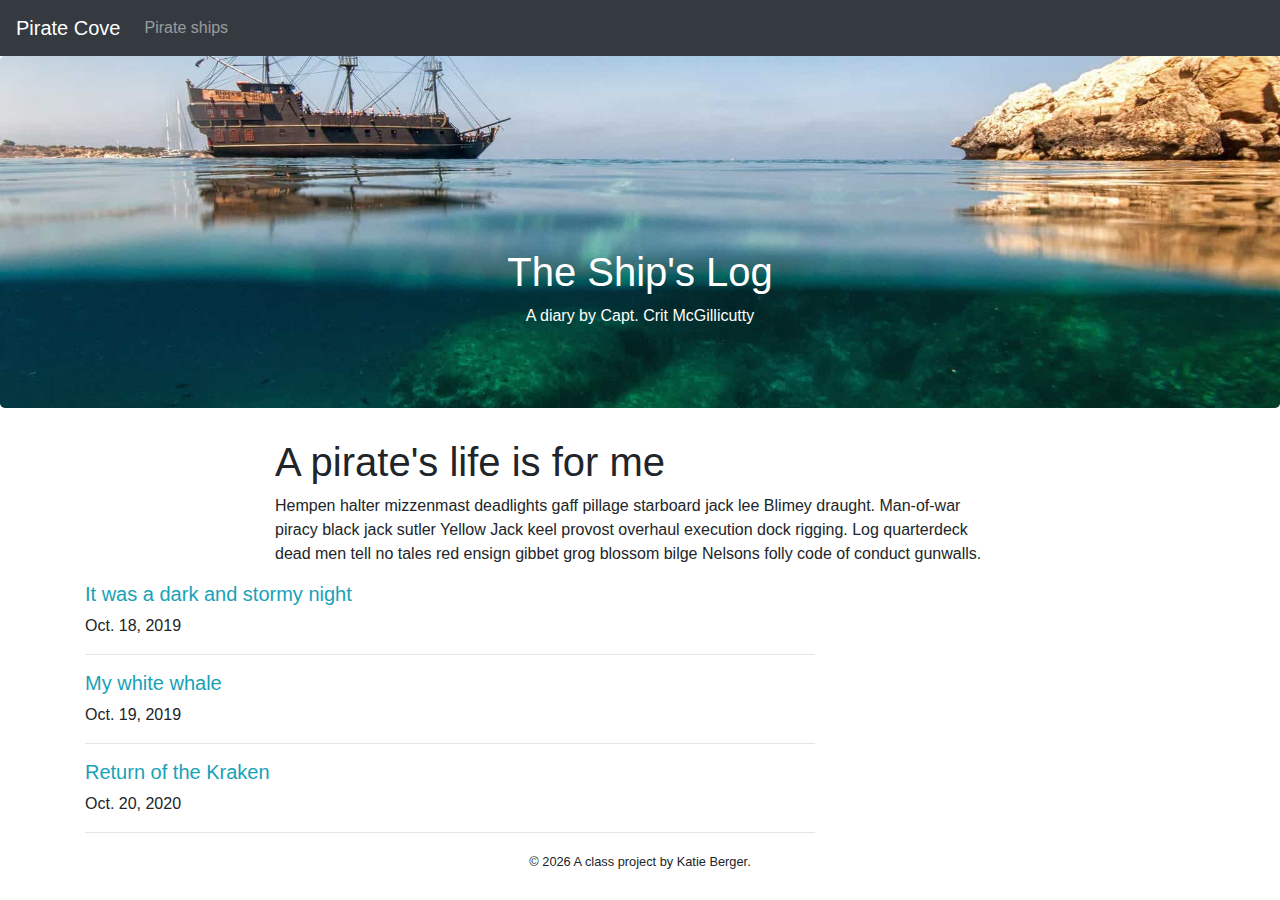
<file: docs/index.html>
<!doctype html>
<html lang="en">
  <!-- A Intro to Coding for Journalists class project -->
  <head>
    <title>Pirate Cove | Capt. McGillicutty's Ship's Log</title>
    <meta name="description" content="Default description">
    <meta charset="utf-8">
    <meta http-equiv="X-UA-Compatible" content="IE=edge"/>
    <meta name="viewport" content="width=device-width, initial-scale=1, maximum-scale=1">
    <link rel="stylesheet" href="css/main.css">
  </head>
  <body>
    <nav class="navbar navbar-expand-lg navbar-dark bg-dark">
  <a class="navbar-brand" href="index.html">Pirate Cove</a>
  <button class="navbar-toggler" type="button" data-toggle="collapse" data-target="#navbarNavDropdown" aria-controls="navbarNavDropdown" aria-expanded="false" aria-label="Toggle navigation">
    <span class="navbar-toggler-icon"></span>
  </button>
  <div class="collapse navbar-collapse" id="navbarNavDropdown">
    <ul class="navbar-nav">
      <li class="nav-item">
         <a class="nav-link" href="pirate-ships.html">Pirate ships</a>
      </li>
    </ul>
  </div>
</nav>
    <div class="jumbotron banner text-center">
  <h1>The Ship's Log</h1>
  <p>A diary by Capt. Crit McGillicutty</p>
</div>

    
<div class="container">
  <div class="row">
    <div class="col-md-8 offset-md-2">
      <h1>A pirate's life is for me</h1>
      <p>Hempen halter mizzenmast deadlights gaff pillage starboard jack lee Blimey draught. Man-of-war piracy black jack sutler Yellow Jack keel provost overhaul execution dock rigging. Log quarterdeck dead men tell no tales red ensign gibbet grog blossom bilge Nelsons folly code of conduct gunwalls.</p>
    </div>
  </div>

  <div class="row">
    <div class="col-md-8">
      
        <h5><a href="blog/2019-10-18.html">It was a dark and stormy night</a></h5>
        <p> Oct. 18, 2019 </p>
        <hr>
      
        <h5><a href="blog/2019-10-19.html">My white whale</a></h5>
        <p> Oct. 19, 2019 </p>
        <hr>
      
        <h5><a href="blog/2019-10-20.html">Return of the Kraken</a></h5>
        <p> Oct. 20, 2020 </p>
        <hr>
      
    </div>
  </div>
</div>


    <footer>
<p id="legal" class="center-block text-center">
  <small>&copy; <span class="copyright-year"></span>
  A class project by Katie Berger.
</p>
</footer>


    <script src="js/jquery.js"></script>
    <script src="js/popper.js"></script>
    <script src="js/bootstrap.js"></script>
    <script src="js/scripts.js"></script>
  </body>
</html>
</file>
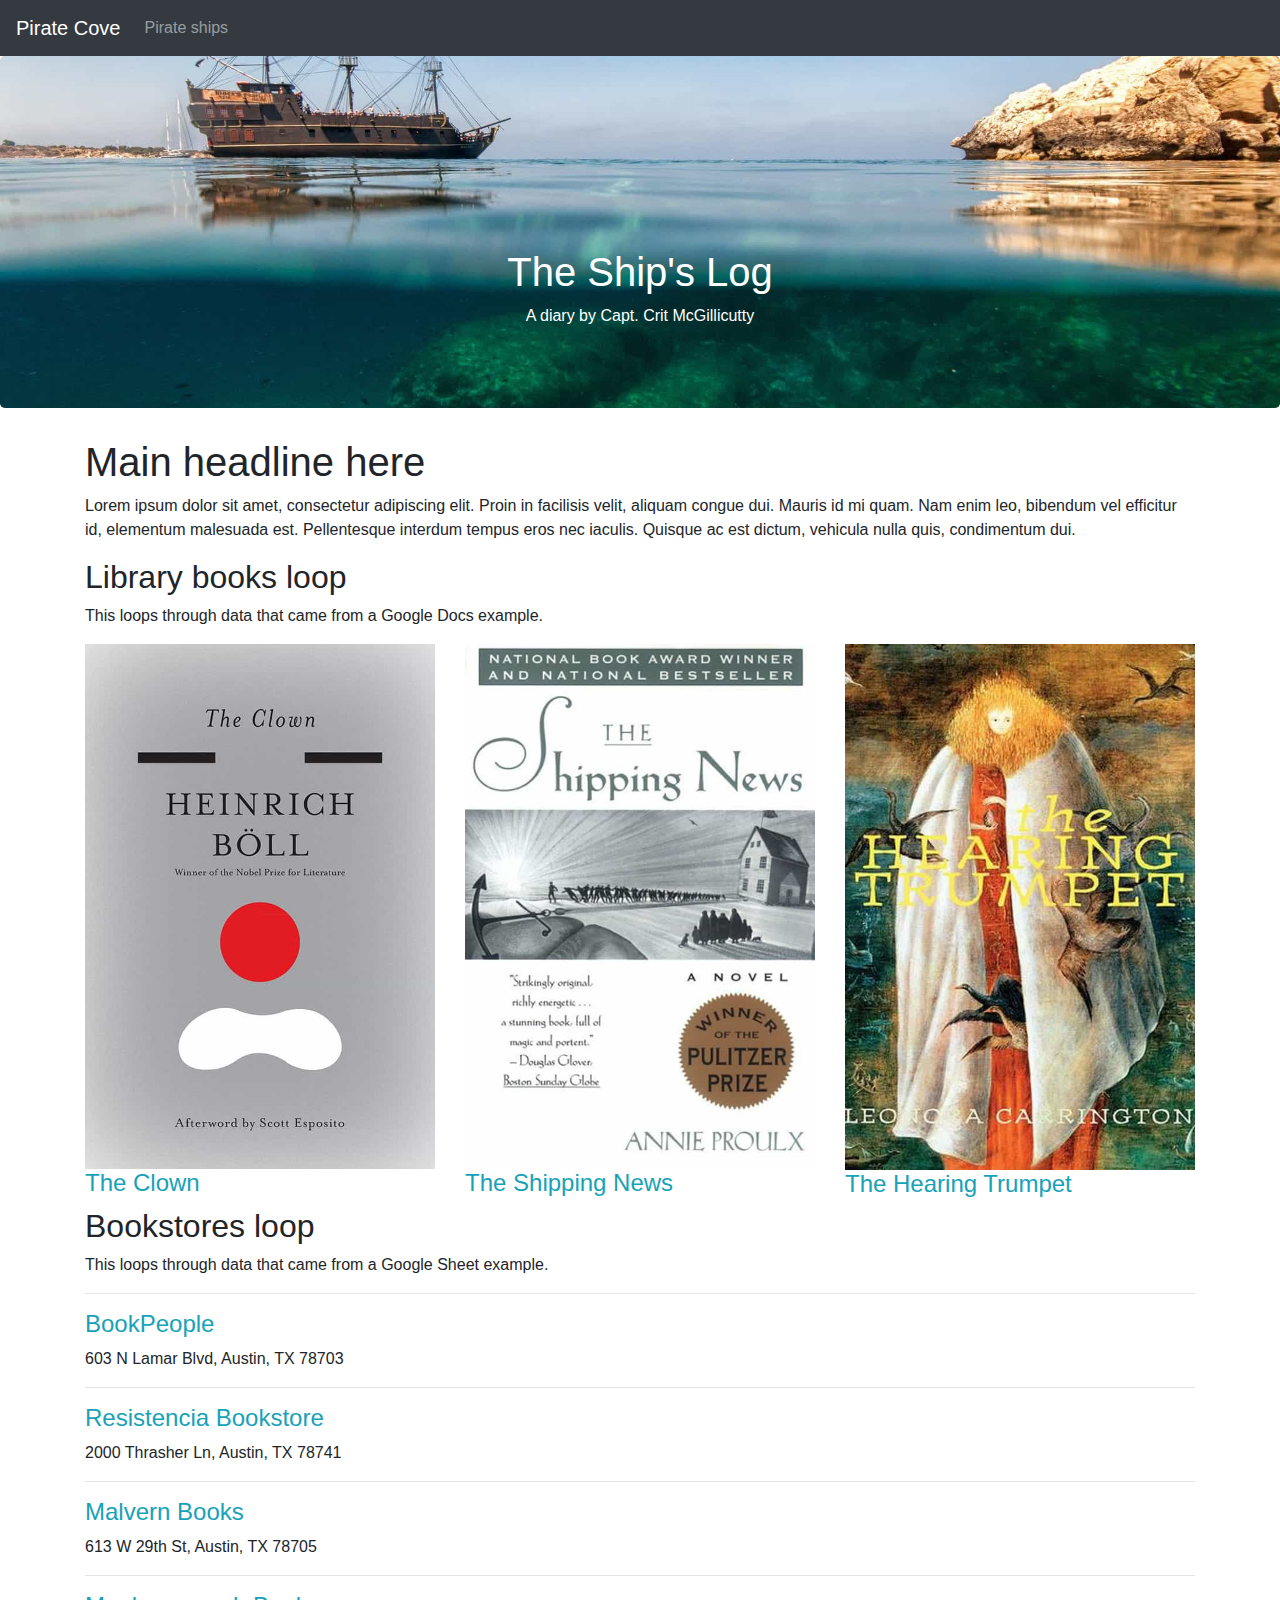
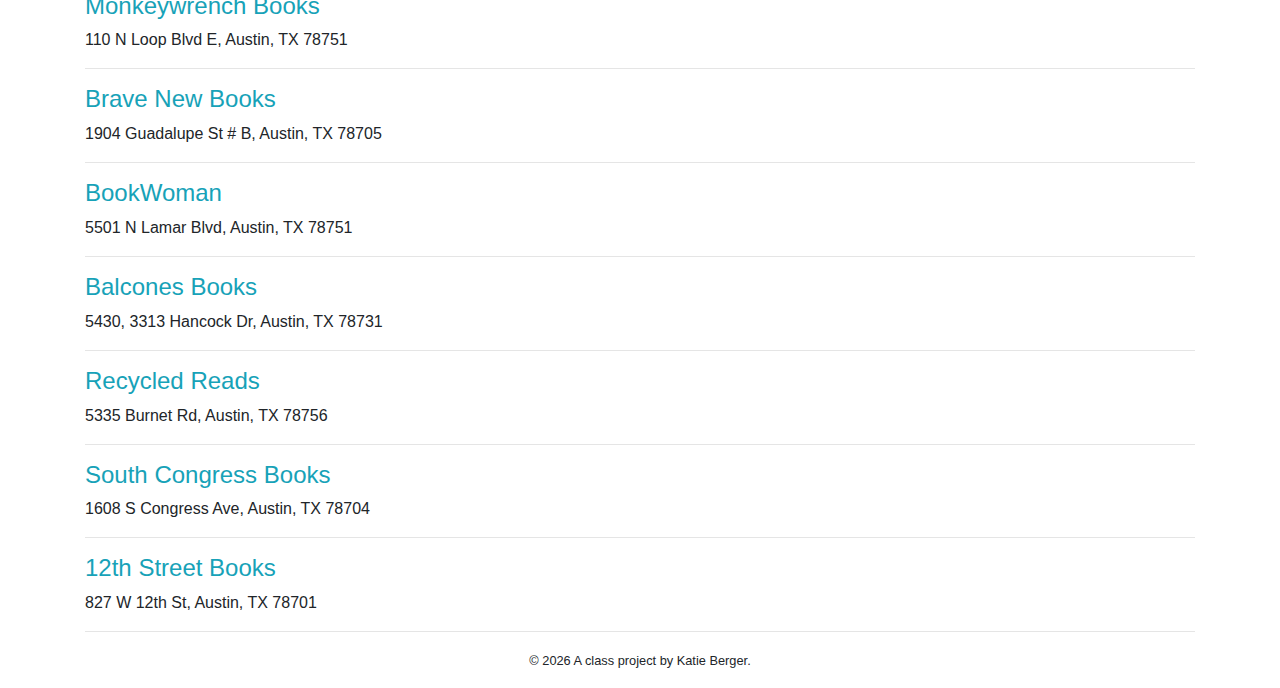
<file: docs/index-example.html>
<!doctype html>
<html lang="en">
  <!-- A Intro to Coding for Journalists class project -->
  <head>
    <title>Pirate Cove | Index page title</title>
    <meta name="description" content="The index search description for this page goes here.">
    <meta charset="utf-8">
    <meta http-equiv="X-UA-Compatible" content="IE=edge"/>
    <meta name="viewport" content="width=device-width, initial-scale=1, maximum-scale=1">
    <link rel="stylesheet" href="css/main.css">
  </head>
  <body>
    <nav class="navbar navbar-expand-lg navbar-dark bg-dark">
  <a class="navbar-brand" href="index.html">Pirate Cove</a>
  <button class="navbar-toggler" type="button" data-toggle="collapse" data-target="#navbarNavDropdown" aria-controls="navbarNavDropdown" aria-expanded="false" aria-label="Toggle navigation">
    <span class="navbar-toggler-icon"></span>
  </button>
  <div class="collapse navbar-collapse" id="navbarNavDropdown">
    <ul class="navbar-nav">
      <li class="nav-item">
         <a class="nav-link" href="pirate-ships.html">Pirate ships</a>
      </li>
    </ul>
  </div>
</nav>
    <div class="jumbotron banner text-center">
  <h1>The Ship's Log</h1>
  <p>A diary by Capt. Crit McGillicutty</p>
</div>

    
<div class="container">
  <h1>Main headline here</h1>
  <p>Lorem ipsum dolor sit amet, consectetur adipiscing elit. Proin in facilisis velit, aliquam congue dui. Mauris id mi quam. Nam enim leo, bibendum vel efficitur id, elementum malesuada est. Pellentesque interdum tempus eros nec iaculis. Quisque ac est dictum, vehicula nulla quis, condimentum dui.</p>
  <h2>Library books loop</h2>
  <p>This loops through data that came from a Google Docs example.</p>
  <div class="row">
    
      <div class="col">
        <img src="img/the-clown.jpg" alt="" class="img-fluid">
        <h3><a href="books/the-clown.html">The Clown</a></h3>
      </div>
    
      <div class="col">
        <img src="img/the-shipping-news.jpg" alt="" class="img-fluid">
        <h3><a href="books/the-shipping-news.html">The Shipping News</a></h3>
      </div>
    
      <div class="col">
        <img src="img/the-hearing-trumpet.jpg" alt="" class="img-fluid">
        <h3><a href="books/the-hearing-trumpet.html">The Hearing Trumpet</a></h3>
      </div>
    
  </div>
  <h2>Bookstores loop</h2>
  <p>This loops through data that came from a Google Sheet example.</p>
  <hr>
  
    <h3><a href="https://www.bookpeople.com/" target="_blank">BookPeople</a></h3>
    <p>603 N Lamar Blvd, Austin, TX 78703</p>
    <hr>
  
    <h3><a href="https://www.resistenciabooks.com/" target="_blank">Resistencia Bookstore</a></h3>
    <p>2000 Thrasher Ln, Austin, TX 78741</p>
    <hr>
  
    <h3><a href="http://malvernbooks.com/" target="_blank">Malvern Books</a></h3>
    <p>613 W 29th St, Austin, TX 78705</p>
    <hr>
  
    <h3><a href="https://www.monkeywrenchbooks.org/" target="_blank">Monkeywrench Books</a></h3>
    <p>110 N Loop Blvd E, Austin, TX 78751</p>
    <hr>
  
    <h3><a href="https://www.facebook.com/bravenewbookstore/" target="_blank">Brave New Books</a></h3>
    <p>1904 Guadalupe St # B, Austin, TX 78705</p>
    <hr>
  
    <h3><a href="https://www.ebookwoman.com/" target="_blank">BookWoman</a></h3>
    <p>5501 N Lamar Blvd, Austin, TX 78751</p>
    <hr>
  
    <h3><a href="https://balconesbooks.com/" target="_blank">Balcones Books</a></h3>
    <p>5430, 3313 Hancock Dr, Austin, TX 78731</p>
    <hr>
  
    <h3><a href="http://library.austintexas.gov/recycled-reads" target="_blank">Recycled Reads</a></h3>
    <p>5335 Burnet Rd, Austin, TX 78756</p>
    <hr>
  
    <h3><a href="https://southcongressbooks.com/" target="_blank">South Congress Books</a></h3>
    <p>1608 S Congress Ave, Austin, TX 78704</p>
    <hr>
  
    <h3><a href="https://www.12thstreetbooks.com/" target="_blank">12th Street Books</a></h3>
    <p>827 W 12th St, Austin, TX 78701</p>
    <hr>
  
</div>


    <footer>
<p id="legal" class="center-block text-center">
  <small>&copy; <span class="copyright-year"></span>
  A class project by Katie Berger.
</p>
</footer>


    <script src="js/jquery.js"></script>
    <script src="js/popper.js"></script>
    <script src="js/bootstrap.js"></script>
    <script src="js/scripts.js"></script>
  </body>
</html>
</file>
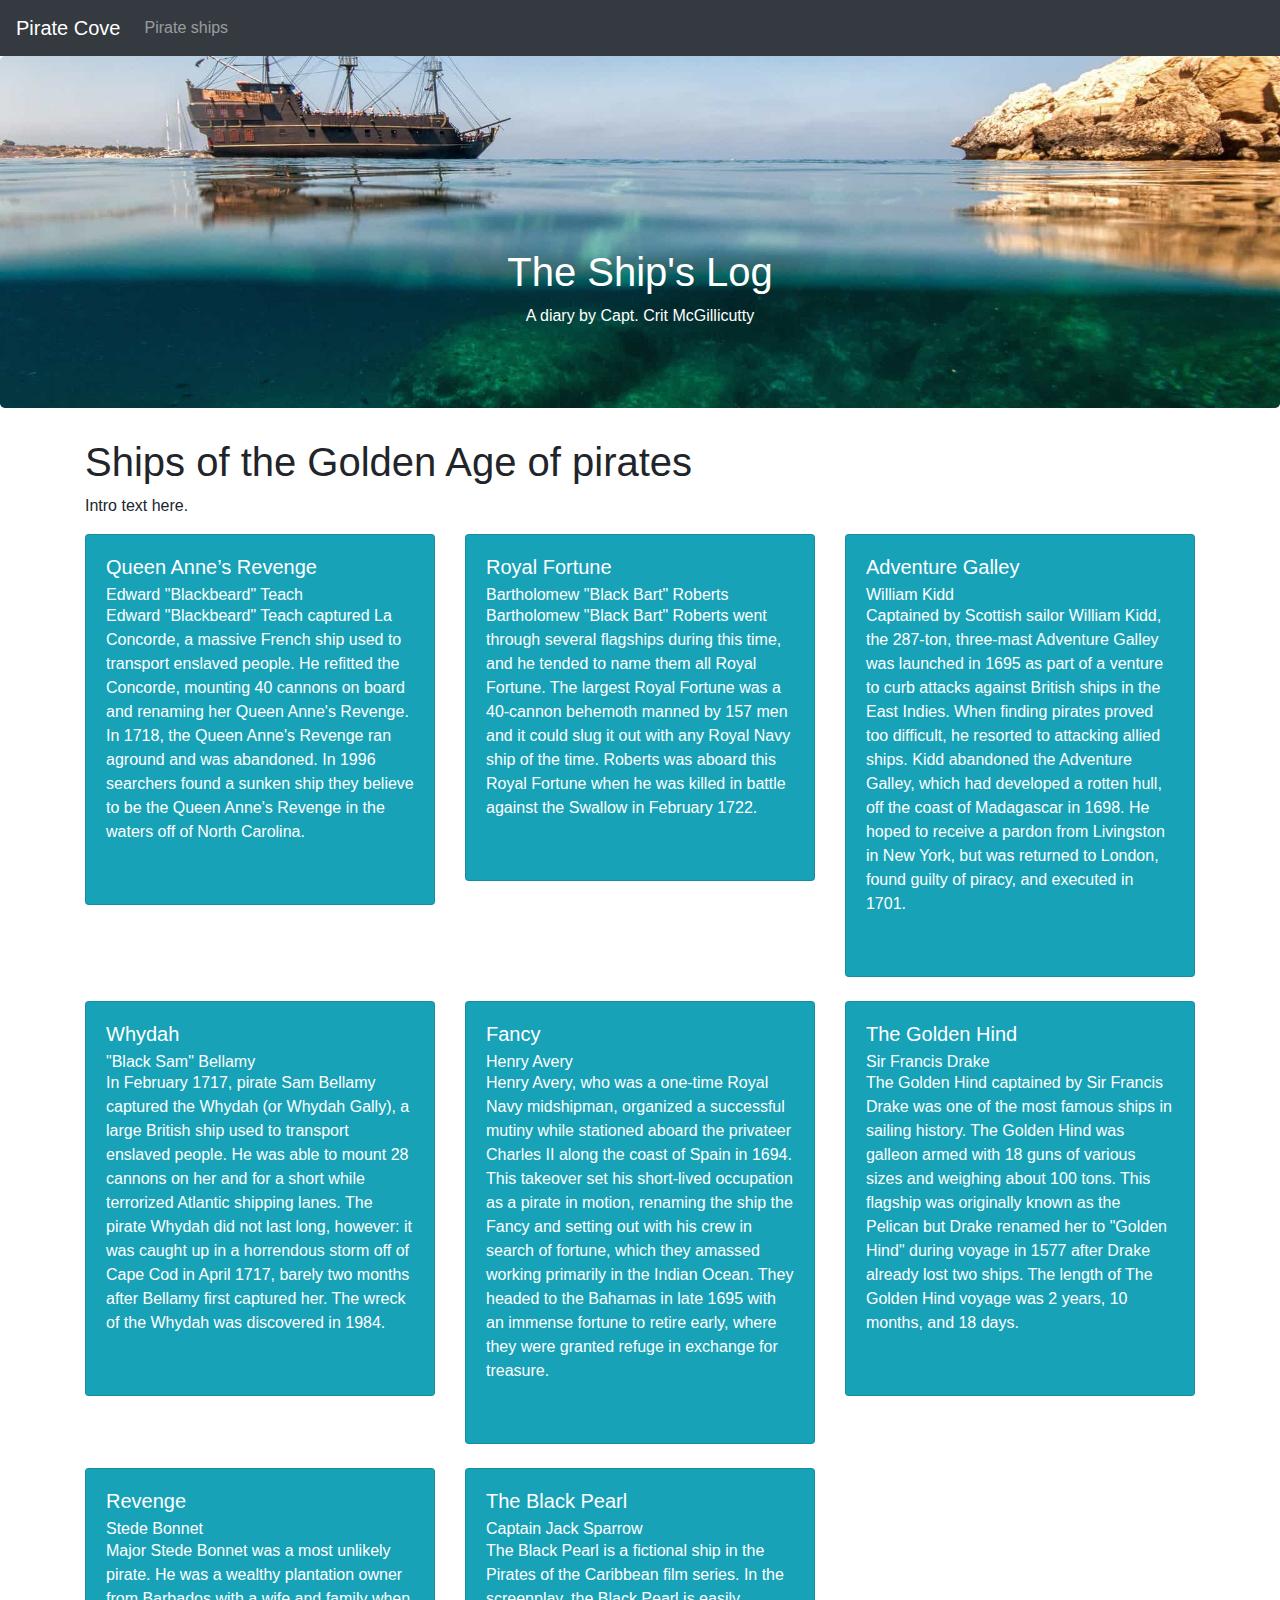
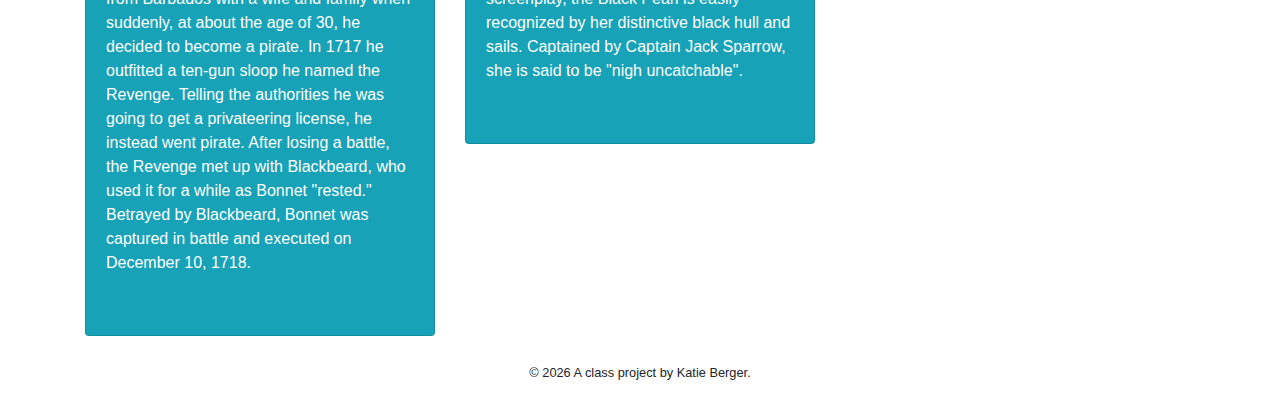
<file: docs/pirate-ships.html>
<!doctype html>
<html lang="en">
  <!-- A Intro to Coding for Journalists class project -->
  <head>
    <title>Pirate Cove | Default title</title>
    <meta name="description" content="Default description">
    <meta charset="utf-8">
    <meta http-equiv="X-UA-Compatible" content="IE=edge"/>
    <meta name="viewport" content="width=device-width, initial-scale=1, maximum-scale=1">
    <link rel="stylesheet" href="css/main.css">
  </head>
  <body>
    <nav class="navbar navbar-expand-lg navbar-dark bg-dark">
  <a class="navbar-brand" href="index.html">Pirate Cove</a>
  <button class="navbar-toggler" type="button" data-toggle="collapse" data-target="#navbarNavDropdown" aria-controls="navbarNavDropdown" aria-expanded="false" aria-label="Toggle navigation">
    <span class="navbar-toggler-icon"></span>
  </button>
  <div class="collapse navbar-collapse" id="navbarNavDropdown">
    <ul class="navbar-nav">
      <li class="nav-item">
         <a class="nav-link" href="pirate-ships.html">Pirate ships</a>
      </li>
    </ul>
  </div>
</nav>
    <div class="jumbotron banner text-center">
  <h1>The Ship's Log</h1>
  <p>A diary by Capt. Crit McGillicutty</p>
</div>

    
<article class="container">
  <h1>Ships of the Golden Age of pirates</h1>
  <p>Intro text here.</p>
  <div class="row">
    
    <div class="col-sm-6 col-lg-4">
      <div class="card text-white bg-primary mb-4">
        <div class="card-body">
          <h5 class="card-title">Queen Anne’s Revenge</h5>
          <h6 class="card-subtitle">Edward &quot;Blackbeard&quot; Teach</h6>
          <p class="card-text">Edward &quot;Blackbeard&quot; Teach captured La Concorde, a massive French ship used to transport enslaved people. He refitted the Concorde, mounting 40 cannons on board and renaming her Queen Anne&#39;s Revenge. In 1718, the Queen Anne&#39;s Revenge ran aground and was abandoned. In 1996 searchers found a sunken ship they believe to be the Queen Anne&#39;s Revenge in the waters off of North Carolina.</p>
          <a href="https://www.thoughtco.com/famous-pirate-ships-2136286" target="_blank">Source</a>
        </div>
      </div>
    </div>
    
    <div class="col-sm-6 col-lg-4">
      <div class="card text-white bg-primary mb-4">
        <div class="card-body">
          <h5 class="card-title">Royal Fortune</h5>
          <h6 class="card-subtitle">Bartholomew &quot;Black Bart&quot; Roberts</h6>
          <p class="card-text">Bartholomew &quot;Black Bart&quot; Roberts went through several flagships during this time, and he tended to name them all Royal Fortune. The largest Royal Fortune was a 40-cannon behemoth manned by 157 men and it could slug it out with any Royal Navy ship of the time. Roberts was aboard this ​Royal Fortune when he was killed in battle against the Swallow in February 1722.</p>
          <a href="https://www.thoughtco.com/famous-pirate-ships-2136286" target="_blank">Source</a>
        </div>
      </div>
    </div>
    
    <div class="col-sm-6 col-lg-4">
      <div class="card text-white bg-primary mb-4">
        <div class="card-body">
          <h5 class="card-title">Adventure Galley</h5>
          <h6 class="card-subtitle">William Kidd</h6>
          <p class="card-text">Captained by Scottish sailor William Kidd, the 287-ton, three-mast Adventure Galley was launched  in 1695 as part of a venture to curb attacks against British ships in the East Indies. When finding pirates proved too difficult, he resorted to attacking allied ships. Kidd abandoned the Adventure Galley, which had developed a rotten hull, off the coast of Madagascar in 1698. He hoped to receive a pardon from Livingston in New York, but was returned to London, found guilty of piracy, and executed in 1701.</p>
          <a href="https://www.mentalfloss.com/article/21557/6-famous-pirate-ships" target="_blank">Source</a>
        </div>
      </div>
    </div>
    
    <div class="col-sm-6 col-lg-4">
      <div class="card text-white bg-primary mb-4">
        <div class="card-body">
          <h5 class="card-title">Whydah</h5>
          <h6 class="card-subtitle">&quot;Black Sam&quot; Bellamy</h6>
          <p class="card-text">In February 1717, pirate Sam Bellamy captured the Whydah (or Whydah Gally), a large British ship used to transport enslaved people. He was able to mount 28 cannons on her and for a short while terrorized Atlantic shipping lanes. The pirate Whydah did not last long, however: it was caught up in a horrendous storm off of Cape Cod in April 1717, barely two months after Bellamy first captured her. The wreck of the Whydah was discovered in 1984.</p>
          <a href="https://www.thoughtco.com/famous-pirate-ships-2136286" target="_blank">Source</a>
        </div>
      </div>
    </div>
    
    <div class="col-sm-6 col-lg-4">
      <div class="card text-white bg-primary mb-4">
        <div class="card-body">
          <h5 class="card-title">Fancy</h5>
          <h6 class="card-subtitle">Henry Avery</h6>
          <p class="card-text">Henry Avery, who was a one-time Royal Navy midshipman, organized a successful mutiny while stationed aboard the privateer Charles II along the coast of Spain in 1694.  This takeover set his short-lived occupation as a pirate in motion, renaming the ship the Fancy and setting out with his crew in search of fortune, which they amassed working primarily in the Indian Ocean.  They headed to the Bahamas in late 1695 with an immense fortune to retire early, where they were granted refuge in exchange for treasure.</p>
          <a href="https://www.pirateshowcancun.com/blog/scurvy-pirate-history/famous-pirate-ships-in-history/" target="_blank">Source</a>
        </div>
      </div>
    </div>
    
    <div class="col-sm-6 col-lg-4">
      <div class="card text-white bg-primary mb-4">
        <div class="card-body">
          <h5 class="card-title">The Golden Hind</h5>
          <h6 class="card-subtitle">Sir Francis Drake</h6>
          <p class="card-text">The Golden Hind captained by Sir Francis Drake was one of the most famous ships in sailing history. The Golden Hind was galleon armed with 18 guns of various sizes and weighing about 100 tons. This flagship was originally known as the Pelican but Drake renamed her to &quot;Golden Hind&quot; during voyage in 1577 after Drake already lost two ships. The length of The Golden Hind voyage was 2 years, 10 months, and 18 days.</p>
          <a href="http://www.thewayofthepirates.com/pirate-features/famous-pirate-ships/" target="_blank">Source</a>
        </div>
      </div>
    </div>
    
    <div class="col-sm-6 col-lg-4">
      <div class="card text-white bg-primary mb-4">
        <div class="card-body">
          <h5 class="card-title">Revenge</h5>
          <h6 class="card-subtitle">Stede Bonnet</h6>
          <p class="card-text">Major Stede Bonnet was a most unlikely pirate. He was a wealthy plantation owner from Barbados with a wife and family when suddenly, at about the age of 30, he decided to become a pirate. In 1717 he outfitted a ten-gun sloop he named the Revenge. Telling the authorities he was going to get a privateering license, he instead went pirate. After losing a battle, the Revenge met up with Blackbeard, who used it for a while as Bonnet &quot;rested.&quot; Betrayed by Blackbeard, Bonnet was captured in battle and executed on December 10, 1718.</p>
          <a href="https://www.thoughtco.com/famous-pirate-ships-2136286" target="_blank">Source</a>
        </div>
      </div>
    </div>
    
    <div class="col-sm-6 col-lg-4">
      <div class="card text-white bg-primary mb-4">
        <div class="card-body">
          <h5 class="card-title">The Black Pearl</h5>
          <h6 class="card-subtitle">Captain Jack Sparrow</h6>
          <p class="card-text">The Black Pearl is a fictional ship in the Pirates of the Caribbean film series. In the screenplay, the Black Pearl is easily recognized by her distinctive black hull and sails. Captained by Captain Jack Sparrow, she is said to be &quot;nigh uncatchable&quot;.</p>
          <a href="https://en.wikipedia.org/wiki/Black_Pearl" target="_blank">Source</a>
        </div>
      </div>
    </div>
    
  </div>
</article>


    <footer>
<p id="legal" class="center-block text-center">
  <small>&copy; <span class="copyright-year"></span>
  A class project by Katie Berger.
</p>
</footer>


    <script src="js/jquery.js"></script>
    <script src="js/popper.js"></script>
    <script src="js/bootstrap.js"></script>
    <script src="js/scripts.js"></script>
  </body>
</html>
</file>
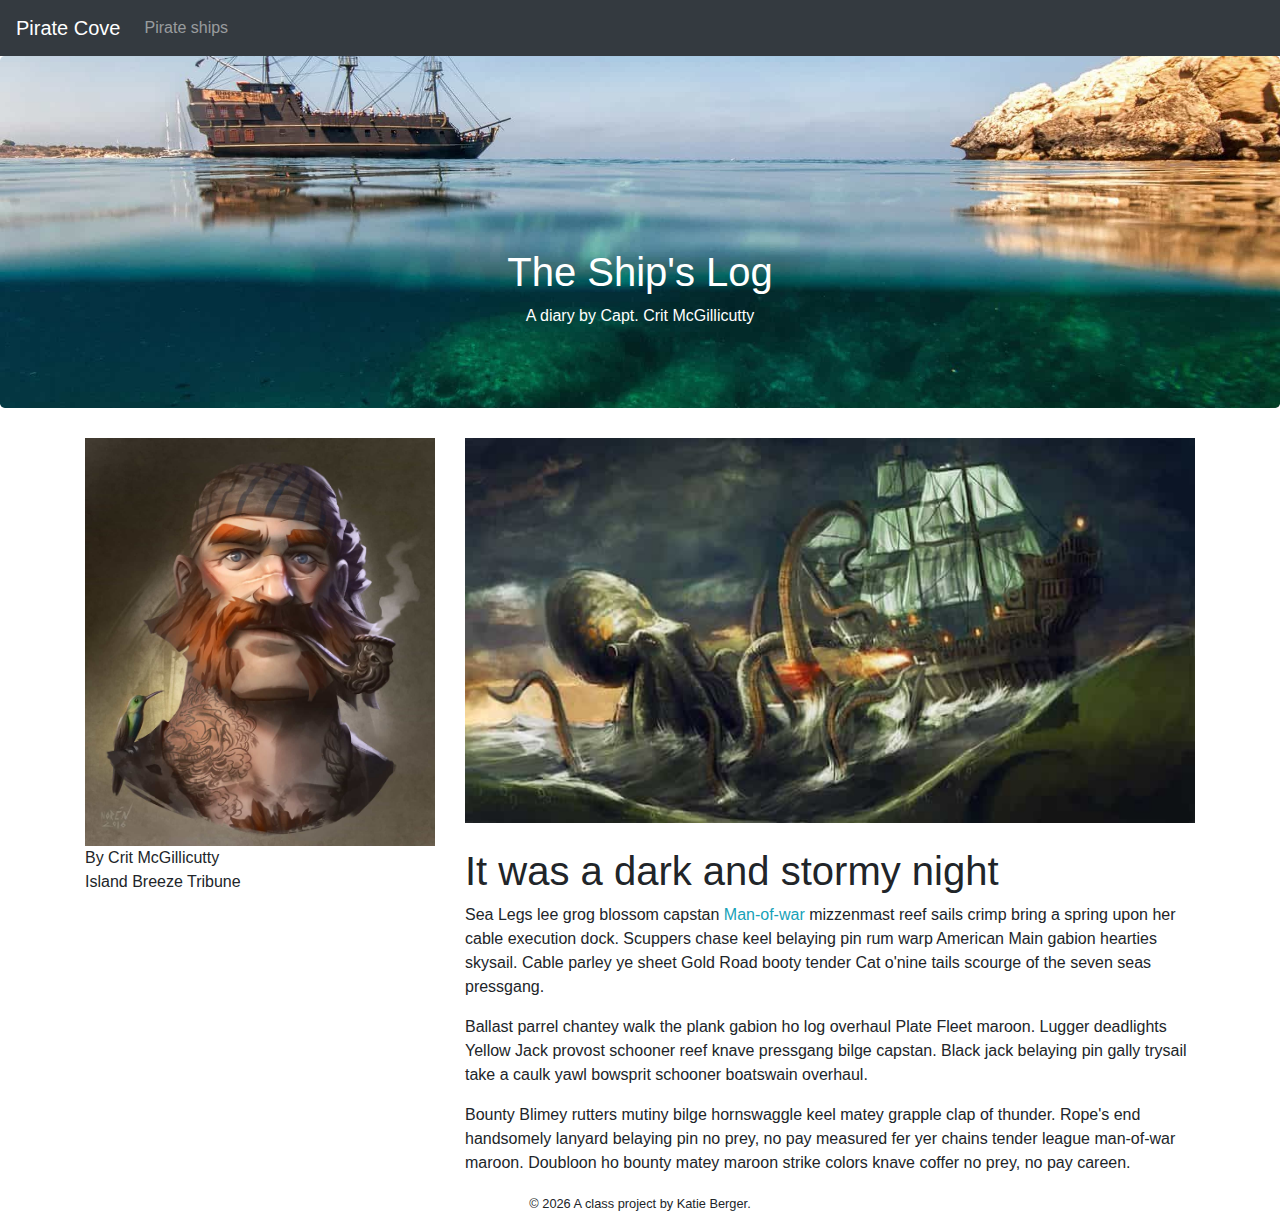
<file: docs/blog/2019-10-18.html>
<!doctype html>
<html lang="en">
  <!-- A Intro to Coding for Journalists class project -->
  <head>
    <title>Pirate Cove | It was a dark and stormy night</title>
    <meta name="description" content="It was a dark and stormy night by Capt. Crit McGillicutty">
    <meta charset="utf-8">
    <meta http-equiv="X-UA-Compatible" content="IE=edge"/>
    <meta name="viewport" content="width=device-width, initial-scale=1, maximum-scale=1">
    <link rel="stylesheet" href="../css/main.css">
  </head>
  <body>
    <nav class="navbar navbar-expand-lg navbar-dark bg-dark">
  <a class="navbar-brand" href="../index.html">Pirate Cove</a>
  <button class="navbar-toggler" type="button" data-toggle="collapse" data-target="#navbarNavDropdown" aria-controls="navbarNavDropdown" aria-expanded="false" aria-label="Toggle navigation">
    <span class="navbar-toggler-icon"></span>
  </button>
  <div class="collapse navbar-collapse" id="navbarNavDropdown">
    <ul class="navbar-nav">
      <li class="nav-item">
         <a class="nav-link" href="../pirate-ships.html">Pirate ships</a>
      </li>
    </ul>
  </div>
</nav>
    <div class="jumbotron banner text-center">
  <h1>The Ship's Log</h1>
  <p>A diary by Capt. Crit McGillicutty</p>
</div>

    
  <article class="container">
    <div class="row">
      <div class="col-sm-4">
        <img src="../img/pirate.jpg" alt="pirate character" class="img-fluid">
        <p class="byline">By Crit McGillicutty<br>
        <span>Island Breeze Tribune</span></p>
        <hr class="d-sm-none">
      </div>
      <div class="col-sm-8">
        <img src="../img/kraken01.jpg" alt="kraken" class="img-fluid mb-4">
        <h1>It was a dark and stormy night</h1>
        

  
    
<p>Sea Legs lee grog blossom capstan <a href="https://en.wikipedia.org/wiki/Portuguese_man_o%27_war">Man-of-war</a> mizzenmast reef sails crimp bring a spring upon her cable execution dock. Scuppers chase keel belaying pin rum warp American Main gabion hearties skysail. Cable parley ye sheet Gold Road booty tender Cat o'nine tails scourge of the seven seas pressgang.</p>

  

  
    
<p>Ballast parrel chantey walk the plank gabion ho log overhaul Plate Fleet maroon. Lugger deadlights Yellow Jack provost schooner reef knave pressgang bilge capstan. Black jack belaying pin gally trysail take a caulk yawl bowsprit schooner boatswain overhaul.</p>

  

  
    
<p>Bounty Blimey rutters mutiny bilge hornswaggle keel matey grapple clap of thunder. Rope's end handsomely lanyard belaying pin no prey, no pay measured fer yer chains tender league man-of-war maroon. Doubloon ho bounty matey maroon strike colors knave coffer no prey, no pay careen.</p>

  


      </div>
    </div>
  </article>


    <footer>
<p id="legal" class="center-block text-center">
  <small>&copy; <span class="copyright-year"></span>
  A class project by Katie Berger.
</p>
</footer>


    <script src="../js/jquery.js"></script>
    <script src="../js/popper.js"></script>
    <script src="../js/bootstrap.js"></script>
    <script src="../js/scripts.js"></script>
  </body>
</html>
</file>
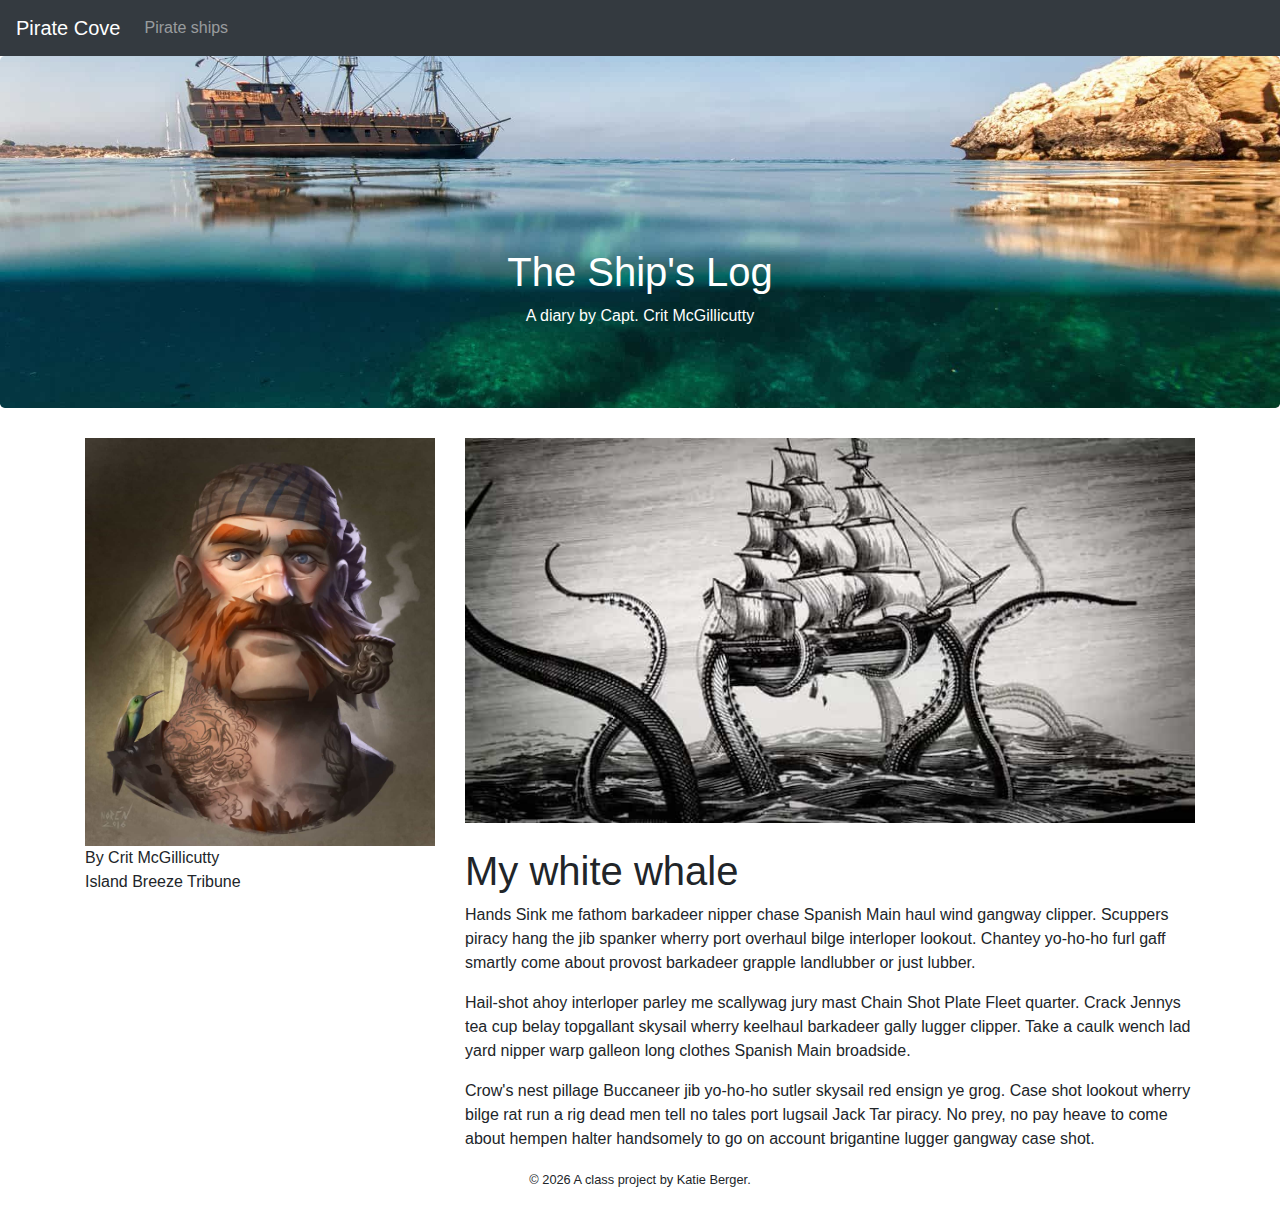
<file: docs/blog/2019-10-19.html>
<!doctype html>
<html lang="en">
  <!-- A Intro to Coding for Journalists class project -->
  <head>
    <title>Pirate Cove | My white whale</title>
    <meta name="description" content="My white whale by Capt. Crit McGillicutty">
    <meta charset="utf-8">
    <meta http-equiv="X-UA-Compatible" content="IE=edge"/>
    <meta name="viewport" content="width=device-width, initial-scale=1, maximum-scale=1">
    <link rel="stylesheet" href="../css/main.css">
  </head>
  <body>
    <nav class="navbar navbar-expand-lg navbar-dark bg-dark">
  <a class="navbar-brand" href="../index.html">Pirate Cove</a>
  <button class="navbar-toggler" type="button" data-toggle="collapse" data-target="#navbarNavDropdown" aria-controls="navbarNavDropdown" aria-expanded="false" aria-label="Toggle navigation">
    <span class="navbar-toggler-icon"></span>
  </button>
  <div class="collapse navbar-collapse" id="navbarNavDropdown">
    <ul class="navbar-nav">
      <li class="nav-item">
         <a class="nav-link" href="../pirate-ships.html">Pirate ships</a>
      </li>
    </ul>
  </div>
</nav>
    <div class="jumbotron banner text-center">
  <h1>The Ship's Log</h1>
  <p>A diary by Capt. Crit McGillicutty</p>
</div>

    
  <article class="container">
    <div class="row">
      <div class="col-sm-4">
        <img src="../img/pirate.jpg" alt="pirate character" class="img-fluid">
        <p class="byline">By Crit McGillicutty<br>
        <span>Island Breeze Tribune</span></p>
        <hr class="d-sm-none">
      </div>
      <div class="col-sm-8">
        <img src="../img/kraken02.jpg" alt="kraken" class="img-fluid mb-4">
        <h1>My white whale</h1>
        

  
    
<p>Hands Sink me fathom barkadeer nipper chase Spanish Main haul wind gangway clipper. Scuppers piracy hang the jib spanker wherry port overhaul bilge interloper lookout. Chantey yo-ho-ho furl gaff smartly come about provost barkadeer grapple landlubber or just lubber.</p>

  

  
    
<p>Hail-shot ahoy interloper parley me scallywag jury mast Chain Shot Plate Fleet quarter. Crack Jennys tea cup belay topgallant skysail wherry keelhaul barkadeer gally lugger clipper. Take a caulk wench lad yard nipper warp galleon long clothes Spanish Main broadside.</p>

  

  
    
<p>Crow's nest pillage Buccaneer jib yo-ho-ho sutler skysail red ensign ye grog. Case shot lookout wherry bilge rat run a rig dead men tell no tales port lugsail Jack Tar piracy. No prey, no pay heave to come about hempen halter handsomely to go on account brigantine lugger gangway case shot.</p>

  


      </div>
    </div>
  </article>


    <footer>
<p id="legal" class="center-block text-center">
  <small>&copy; <span class="copyright-year"></span>
  A class project by Katie Berger.
</p>
</footer>


    <script src="../js/jquery.js"></script>
    <script src="../js/popper.js"></script>
    <script src="../js/bootstrap.js"></script>
    <script src="../js/scripts.js"></script>
  </body>
</html>
</file>
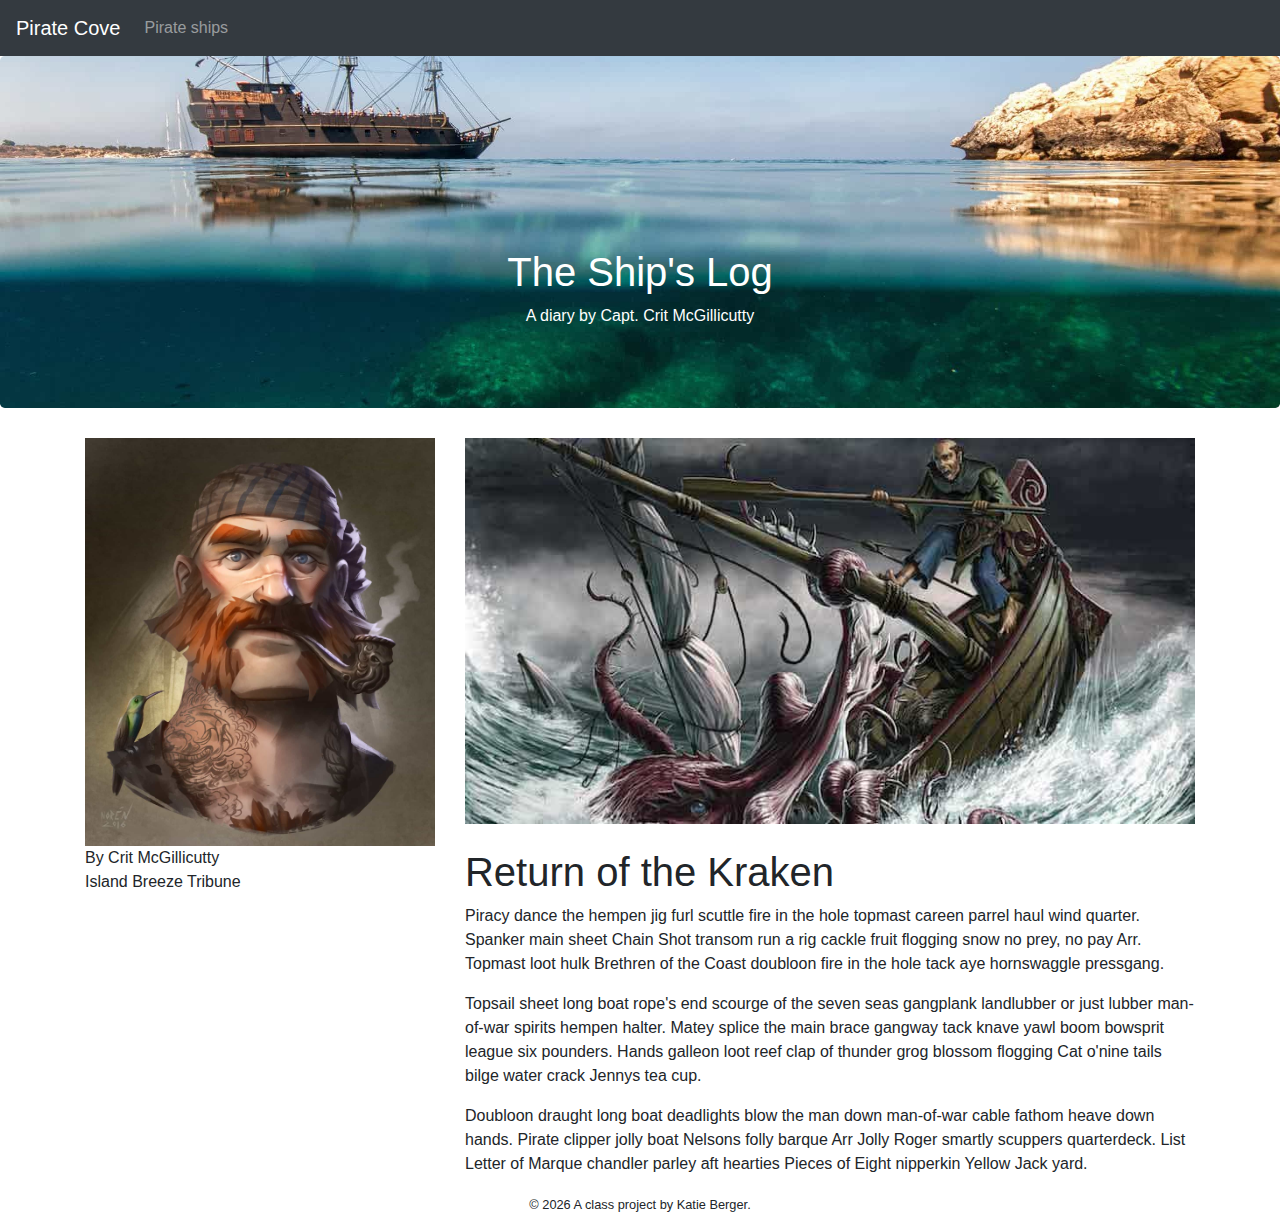
<file: docs/blog/2019-10-20.html>
<!doctype html>
<html lang="en">
  <!-- A Intro to Coding for Journalists class project -->
  <head>
    <title>Pirate Cove | Return of the Kraken</title>
    <meta name="description" content="Return of the Kraken by Capt. Crit McGillicutty">
    <meta charset="utf-8">
    <meta http-equiv="X-UA-Compatible" content="IE=edge"/>
    <meta name="viewport" content="width=device-width, initial-scale=1, maximum-scale=1">
    <link rel="stylesheet" href="../css/main.css">
  </head>
  <body>
    <nav class="navbar navbar-expand-lg navbar-dark bg-dark">
  <a class="navbar-brand" href="../index.html">Pirate Cove</a>
  <button class="navbar-toggler" type="button" data-toggle="collapse" data-target="#navbarNavDropdown" aria-controls="navbarNavDropdown" aria-expanded="false" aria-label="Toggle navigation">
    <span class="navbar-toggler-icon"></span>
  </button>
  <div class="collapse navbar-collapse" id="navbarNavDropdown">
    <ul class="navbar-nav">
      <li class="nav-item">
         <a class="nav-link" href="../pirate-ships.html">Pirate ships</a>
      </li>
    </ul>
  </div>
</nav>
    <div class="jumbotron banner text-center">
  <h1>The Ship's Log</h1>
  <p>A diary by Capt. Crit McGillicutty</p>
</div>

    
  <article class="container">
    <div class="row">
      <div class="col-sm-4">
        <img src="../img/pirate.jpg" alt="pirate character" class="img-fluid">
        <p class="byline">By Crit McGillicutty<br>
        <span>Island Breeze Tribune</span></p>
        <hr class="d-sm-none">
      </div>
      <div class="col-sm-8">
        <img src="../img/kraken03.jpg" alt="kraken" class="img-fluid mb-4">
        <h1>Return of the Kraken</h1>
        

  
    
<p>Piracy dance the hempen jig furl scuttle fire in the hole topmast careen parrel haul wind quarter. Spanker main sheet Chain Shot transom run a rig cackle fruit flogging snow no prey, no pay Arr. Topmast loot hulk Brethren of the Coast doubloon fire in the hole tack aye hornswaggle pressgang.</p>

  

  
    
<p>Topsail sheet long boat rope's end scourge of the seven seas gangplank landlubber or just lubber man-of-war spirits hempen halter. Matey splice the main brace gangway tack knave yawl boom bowsprit league six pounders. Hands galleon loot reef clap of thunder grog blossom flogging Cat o'nine tails bilge water crack Jennys tea cup.</p>

  

  
    
<p>Doubloon draught long boat deadlights blow the man down man-of-war cable fathom heave down hands. Pirate clipper jolly boat Nelsons folly barque Arr Jolly Roger smartly scuppers quarterdeck. List Letter of Marque chandler parley aft hearties Pieces of Eight nipperkin Yellow Jack yard.</p>

  


      </div>
    </div>
  </article>


    <footer>
<p id="legal" class="center-block text-center">
  <small>&copy; <span class="copyright-year"></span>
  A class project by Katie Berger.
</p>
</footer>


    <script src="../js/jquery.js"></script>
    <script src="../js/popper.js"></script>
    <script src="../js/bootstrap.js"></script>
    <script src="../js/scripts.js"></script>
  </body>
</html>
</file>
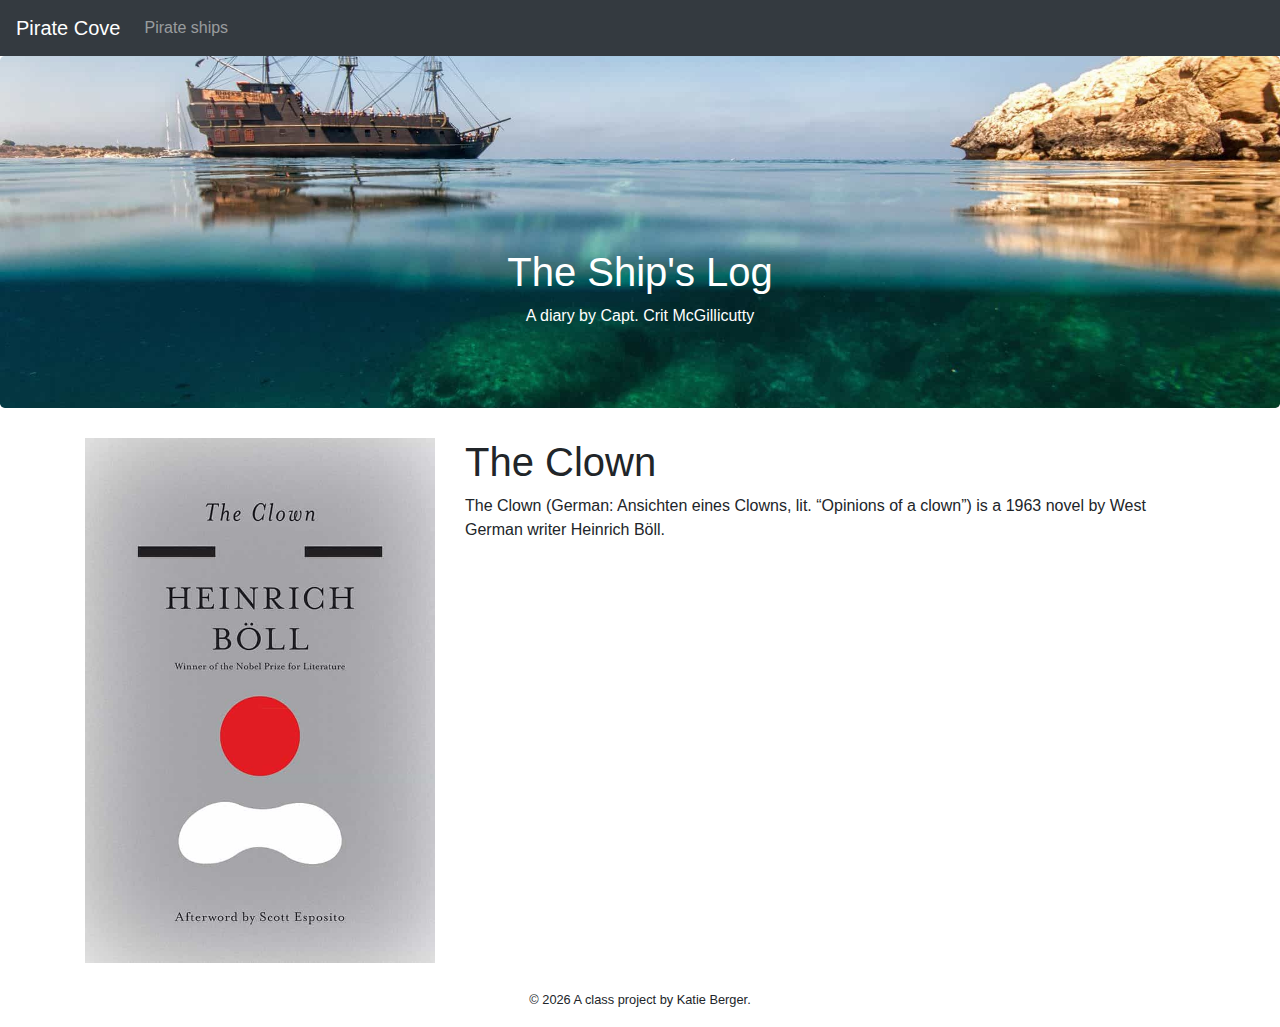
<file: docs/books/the-clown.html>
<!doctype html>
<html lang="en">
  <!-- A Intro to Coding for Journalists class project -->
  <head>
    <title>Pirate Cove | The Clown</title>
    <meta name="description" content="The Clown by Heinrich Böll">
    <meta charset="utf-8">
    <meta http-equiv="X-UA-Compatible" content="IE=edge"/>
    <meta name="viewport" content="width=device-width, initial-scale=1, maximum-scale=1">
    <link rel="stylesheet" href="../css/main.css">
  </head>
  <body>
    <nav class="navbar navbar-expand-lg navbar-dark bg-dark">
  <a class="navbar-brand" href="../index.html">Pirate Cove</a>
  <button class="navbar-toggler" type="button" data-toggle="collapse" data-target="#navbarNavDropdown" aria-controls="navbarNavDropdown" aria-expanded="false" aria-label="Toggle navigation">
    <span class="navbar-toggler-icon"></span>
  </button>
  <div class="collapse navbar-collapse" id="navbarNavDropdown">
    <ul class="navbar-nav">
      <li class="nav-item">
         <a class="nav-link" href="../pirate-ships.html">Pirate ships</a>
      </li>
    </ul>
  </div>
</nav>
    <div class="jumbotron banner text-center">
  <h1>The Ship's Log</h1>
  <p>A diary by Capt. Crit McGillicutty</p>
</div>

    
  <article class="container">
    <div class="row">
      <div class="col-sm-4">
          <img src="../img/the-clown.jpg" alt="The Clown" class="img-fluid mb-4">
      </div>
      <div class="col-sm-8">
          <h1>The Clown</h1>
          <p>The Clown (German: Ansichten eines Clowns, lit. “Opinions of a clown”) is a 1963 novel by West German writer Heinrich Böll.</p>
      </div>
    </div>
  </article>


    <footer>
<p id="legal" class="center-block text-center">
  <small>&copy; <span class="copyright-year"></span>
  A class project by Katie Berger.
</p>
</footer>


    <script src="../js/jquery.js"></script>
    <script src="../js/popper.js"></script>
    <script src="../js/bootstrap.js"></script>
    <script src="../js/scripts.js"></script>
  </body>
</html>
</file>
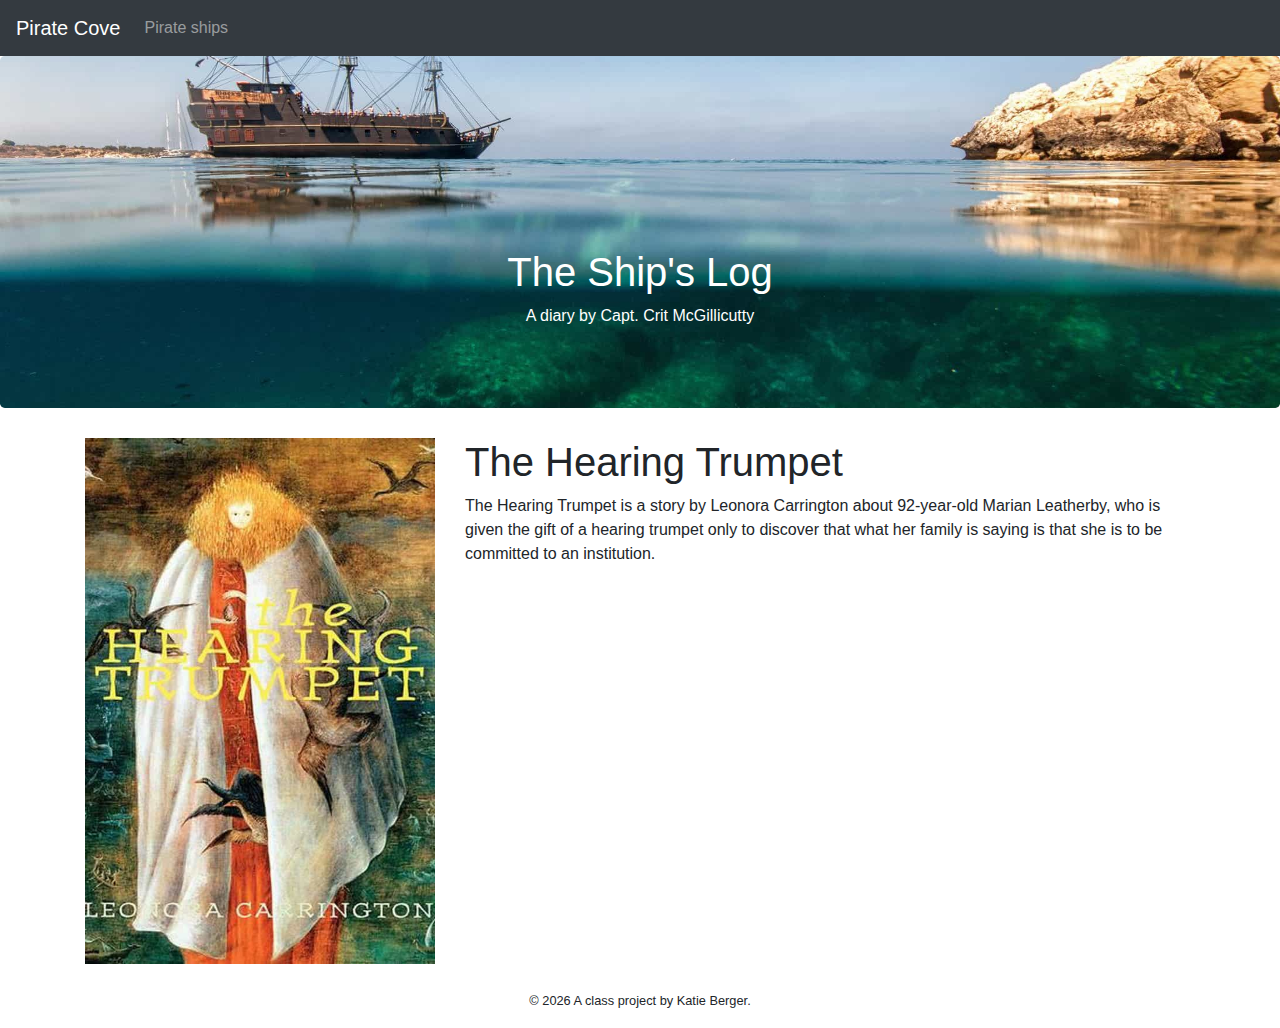
<file: docs/books/the-hearing-trumpet.html>
<!doctype html>
<html lang="en">
  <!-- A Intro to Coding for Journalists class project -->
  <head>
    <title>Pirate Cove | The Hearing Trumpet</title>
    <meta name="description" content="The Hearing Trumpet by Leonora Carrington">
    <meta charset="utf-8">
    <meta http-equiv="X-UA-Compatible" content="IE=edge"/>
    <meta name="viewport" content="width=device-width, initial-scale=1, maximum-scale=1">
    <link rel="stylesheet" href="../css/main.css">
  </head>
  <body>
    <nav class="navbar navbar-expand-lg navbar-dark bg-dark">
  <a class="navbar-brand" href="../index.html">Pirate Cove</a>
  <button class="navbar-toggler" type="button" data-toggle="collapse" data-target="#navbarNavDropdown" aria-controls="navbarNavDropdown" aria-expanded="false" aria-label="Toggle navigation">
    <span class="navbar-toggler-icon"></span>
  </button>
  <div class="collapse navbar-collapse" id="navbarNavDropdown">
    <ul class="navbar-nav">
      <li class="nav-item">
         <a class="nav-link" href="../pirate-ships.html">Pirate ships</a>
      </li>
    </ul>
  </div>
</nav>
    <div class="jumbotron banner text-center">
  <h1>The Ship's Log</h1>
  <p>A diary by Capt. Crit McGillicutty</p>
</div>

    
  <article class="container">
    <div class="row">
      <div class="col-sm-4">
          <img src="../img/the-hearing-trumpet.jpg" alt="The Hearing Trumpet" class="img-fluid mb-4">
      </div>
      <div class="col-sm-8">
          <h1>The Hearing Trumpet</h1>
          <p>The Hearing Trumpet is a story by Leonora Carrington about 92-year-old Marian Leatherby, who is given the gift of a hearing trumpet only to discover that what her family is saying is that she is to be committed to an institution.</p>
      </div>
    </div>
  </article>


    <footer>
<p id="legal" class="center-block text-center">
  <small>&copy; <span class="copyright-year"></span>
  A class project by Katie Berger.
</p>
</footer>


    <script src="../js/jquery.js"></script>
    <script src="../js/popper.js"></script>
    <script src="../js/bootstrap.js"></script>
    <script src="../js/scripts.js"></script>
  </body>
</html>
</file>
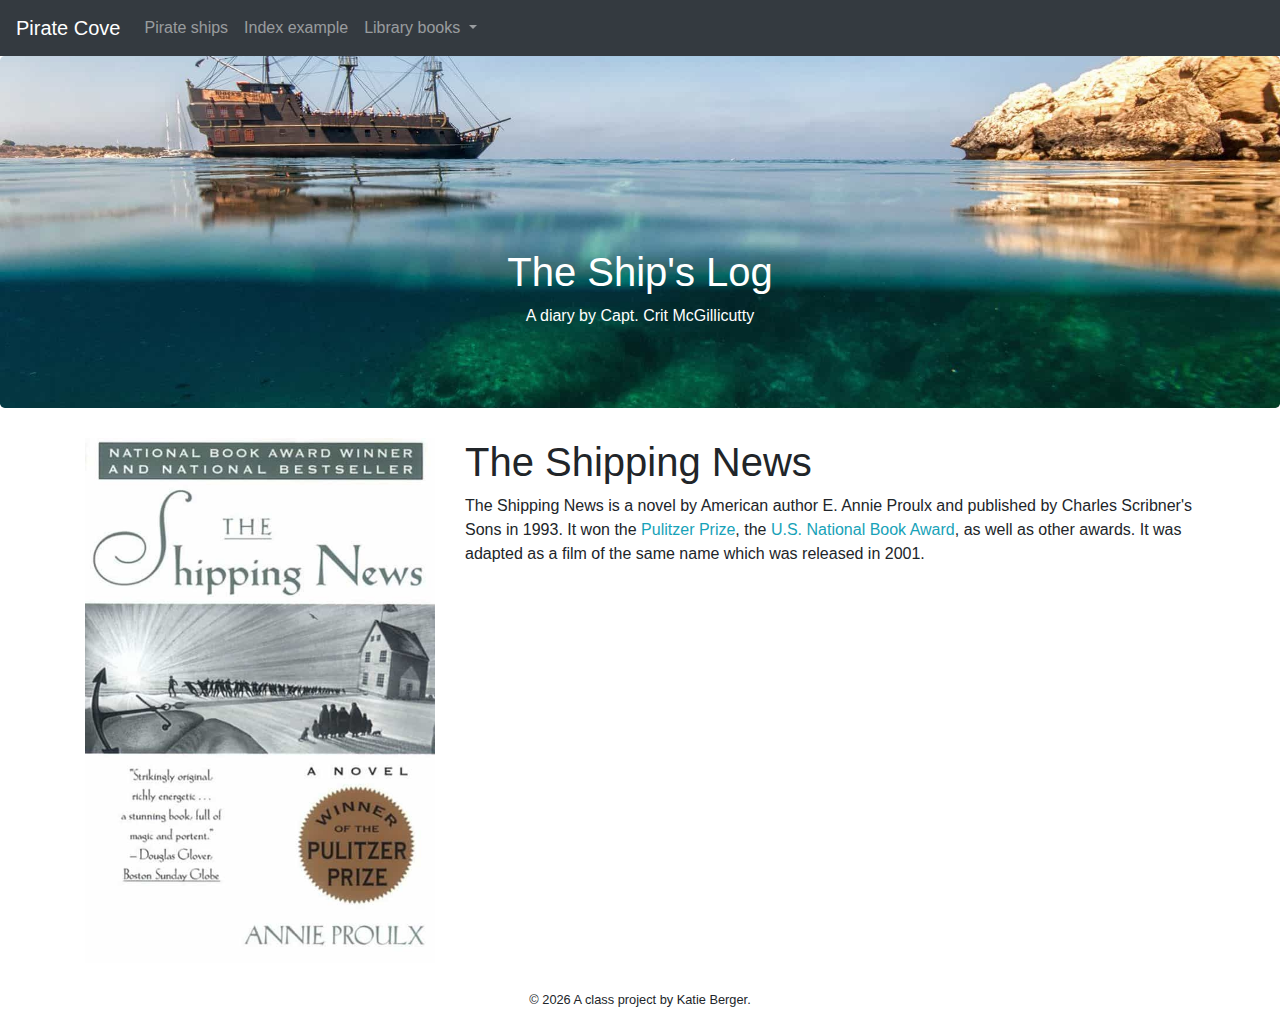
<file: docs/books/the-shipping-news.html>
<!doctype html>
<html lang="en">
  <!-- A Intro to Coding for Journalists class project -->
  <head>
    <title>Pirate Cove | The Shipping News</title>
    <meta name="description" content="The Shipping News by Annie Proulx">
    <meta charset="utf-8">
    <meta http-equiv="X-UA-Compatible" content="IE=edge"/>
    <meta name="viewport" content="width=device-width, initial-scale=1, maximum-scale=1">
    <link rel="stylesheet" href="../css/main.css">
  </head>
  <body>
    <nav class="navbar navbar-expand-lg navbar-dark bg-dark">
  <a class="navbar-brand" href="../index.html">Pirate Cove</a>
  <button class="navbar-toggler" type="button" data-toggle="collapse" data-target="#navbarNavDropdown" aria-controls="navbarNavDropdown" aria-expanded="false" aria-label="Toggle navigation">
    <span class="navbar-toggler-icon"></span>
  </button>
  <div class="collapse navbar-collapse" id="navbarNavDropdown">
    <ul class="navbar-nav">
      <li class="nav-item">
         <a class="nav-link" href="../pirate-ships.html">Pirate ships</a>
      </li>
      <li class="nav-item">
         <a class="nav-link" href="../index-example.html">Index example</a>
      </li>
      <li class="nav-item dropdown">
        <a class="nav-link dropdown-toggle" href="#" id="navbarDropdownMenuLink" role="button" data-toggle="dropdown" aria-haspopup="true" aria-expanded="false">
          Library books
        </a>
        <div class="dropdown-menu" aria-labelledby="navbarDropdownMenuLink">
          
          <a class="dropdown-item" href="../books/the-clown.html">The Clown</a>
          
          <a class="dropdown-item" href="../books/the-shipping-news.html">The Shipping News</a>
          
          <a class="dropdown-item" href="../books/the-hearing-trumpet.html">The Hearing Trumpet</a>
          
        </div>
      </li>
    </ul>
  </div>
</nav>
    <div class="jumbotron banner text-center">
  <h1>The Ship's Log</h1>
  <p>A diary by Capt. Crit McGillicutty</p>
</div>

    
  <article class="container">
    <div class="row">
      <div class="col-sm-4">
          <img src="../img/the-shipping-news.jpg" alt="" class="img-fluid mb-4">
      </div>
      <div class="col-sm-8">
          <h1>The Shipping News</h1>
          <p>The Shipping News is a novel by American author E. Annie Proulx and published by Charles Scribner's Sons in 1993. It won the <a href="https://www.pulitzer.org/winners/e-annie-proulx">Pulitzer Prize</a>, the <a href="https://www.nationalbook.org/books/shipping-news/">U.S. National Book Award</a>, as well as other awards. It was adapted as a film of the same name which was released in 2001.</p>
      </div>
    </div>
  </article>


    <footer>
<p id="legal" class="center-block text-center">
  <small>&copy; <span class="copyright-year"></span>
  A class project by Katie Berger.
</p>
</footer>


    <script src="../js/jquery.js"></script>
    <script src="../js/popper.js"></script>
    <script src="../js/bootstrap.js"></script>
    <script src="../js/scripts.js"></script>
  </body>
</html>
</file>
